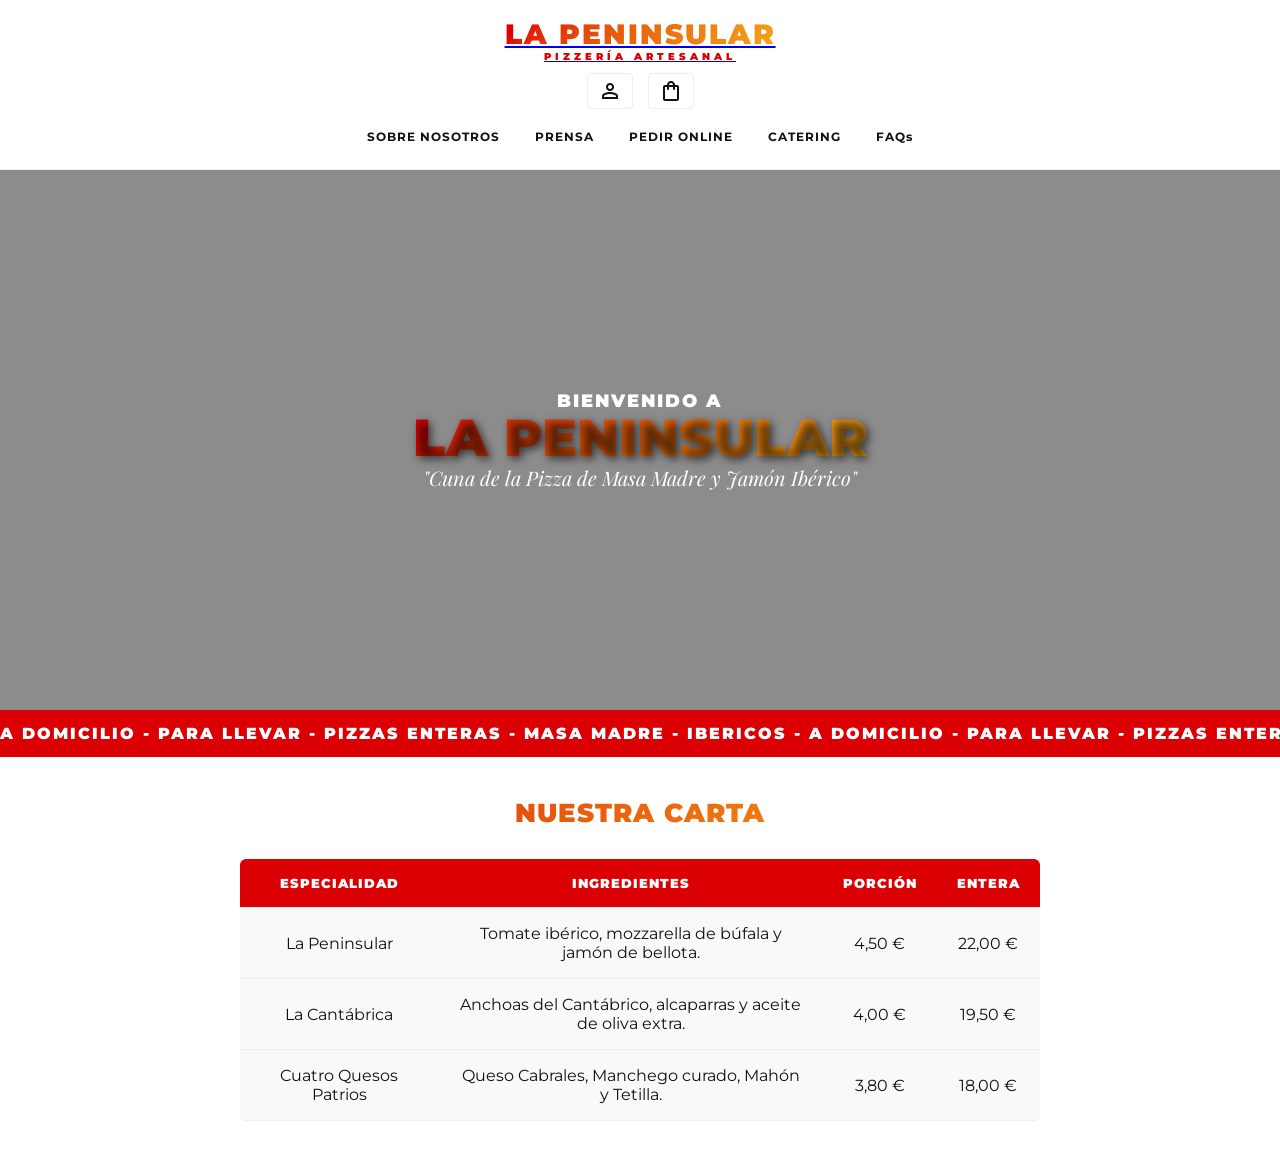
<file: index.html>
<!DOCTYPE html>
<html lang="es">
<head>
    <meta charset="UTF-8">
    <meta name="viewport" content="width=device-width, initial-scale=1.0">
    <title>La Peninsular | Pizzería</title>

    <!-- Importación de Google Fonts y Material Symbols -->
    <link rel="preconnect" href="https://fonts.googleapis.com">
    <link rel="preconnect" href="https://fonts.gstatic.com" crossorigin>
    <link href="https://fonts.googleapis.com/css2?family=Montserrat:wght@400;700;900&family=Playfair+Display:ital,wght@1,700&display=swap" rel="stylesheet">
    <link rel="stylesheet" href="https://fonts.googleapis.com/css2?family=Material+Symbols+Outlined:opsz,wght,FILL,GRAD@24,400,0,0" />

    <link rel="stylesheet" href="CSS/style.css">

</head>
<body>

    <!-- HEADER -->
    <header class="cabecera-sitio">
        <!-- Fila superior -->
        <div class="cabecera-superior">
            <div class="contenedor-logo">
                <a href="index.html" class="logo-link">
                    <h1 class="titulo-logo texto-degradado">LA PENINSULAR</h1>
                    <span class="subtitulo-logo">PIZZERÍA ARTESANAL</span>
                </a>
            </div>

            <!-- Fuentes de iconos Material Symbols -->
            <div class="acciones-usuario">
                <button class="btn-icono" aria-label="Cuenta">
                    <span class="material-symbols-outlined">person</span>
                </button>
                <button class="btn-icono" aria-label="Carrito">
                    <span class="material-symbols-outlined">shopping_bag</span>
                </button>
            </div>
        </div>

        <!-- Fila inferior: Menú centrado -->
        <nav class="navegacion-principal">
            <ul>
                <li><a href="SobreNosotros.html">SOBRE NOSOTROS</a></li>
                <li><a href="Prensa.html">PRENSA</a></li>
                <li><a href="PedirOnline.html">PEDIR ONLINE</a></li>
                <li><a href="Catering.html">CATERING</a></li>
                <li><a href="FAQs.html">FAQs</a></li>
            </ul>
        </nav>
    </header>

    <!-- HERO SECTION -->
    <section class="seccion-hero">
        <div class="caja-texto-hero">
            <p class="bienvenida-hero">BIENVENIDO A</p>
            <!-- Gradiente y efecto sombra de texto -->
            <h2 class="nombre-marca-hero texto-degradado sombra-texto">LA PENINSULAR</h2>
            <p class="slogan-hero">"Cuna de la Pizza de Masa Madre y Jamón Ibérico"</p>
        </div>
    </section>

    <!-- CINTA ROJA (TICKER) -->
    <div class="cinta-roja">
        <div class="contenido-cinta">
            <span>A DOMICILIO - PARA LLEVAR - PIZZAS ENTERAS - MASA MADRE - IBERICOS - A DOMICILIO - PARA LLEVAR - PIZZAS ENTERAS</span>
        </div>
    </div>

    <!-- CONTENIDO PRINCIPAL -->
    <main class="contenedor-principal">
        <section id="pedir" class="seccion-menu">
            <h2 class="titulo-seccion texto-degradado">NUESTRA CARTA</h2>
            
            <div class="tabla-responsiva">
                <table class="tabla-menu">
                    <thead>
                        <tr>
                            <th>Especialidad</th>
                            <th>Ingredientes</th>
                            <th>Porción</th>
                            <th>Entera</th>
                        </tr>
                    </thead>
                    <tbody>
                        <tr>
                            <td data-label="Especialidad">La Peninsular</td>
                            <td data-label="Ingredientes">Tomate ibérico, mozzarella de búfala y jamón de bellota.</td>
                            <td data-label="Porción">4,50 €</td>
                            <td data-label="Entera">22,00 €</td>
                        </tr>
                        <tr>
                            <td data-label="Especialidad">La Cantábrica</td>
                            <td data-label="Ingredientes">Anchoas del Cantábrico, alcaparras y aceite de oliva extra.</td>
                            <td data-label="Porción">4,00 €</td>
                            <td data-label="Entera">19,50 €</td>
                        </tr>
                        <tr>
                            <td data-label="Especialidad">Cuatro Quesos Patrios</td>
                            <td data-label="Ingredientes">Queso Cabrales, Manchego curado, Mahón y Tetilla.</td>
                            <td data-label="Porción">3,80 €</td>
                            <td data-label="Entera">18,00 €</td>
                        </tr>
                    </tbody>
                </table>
            </div>
        </section>
    </main>

</body>
</html>
</file>
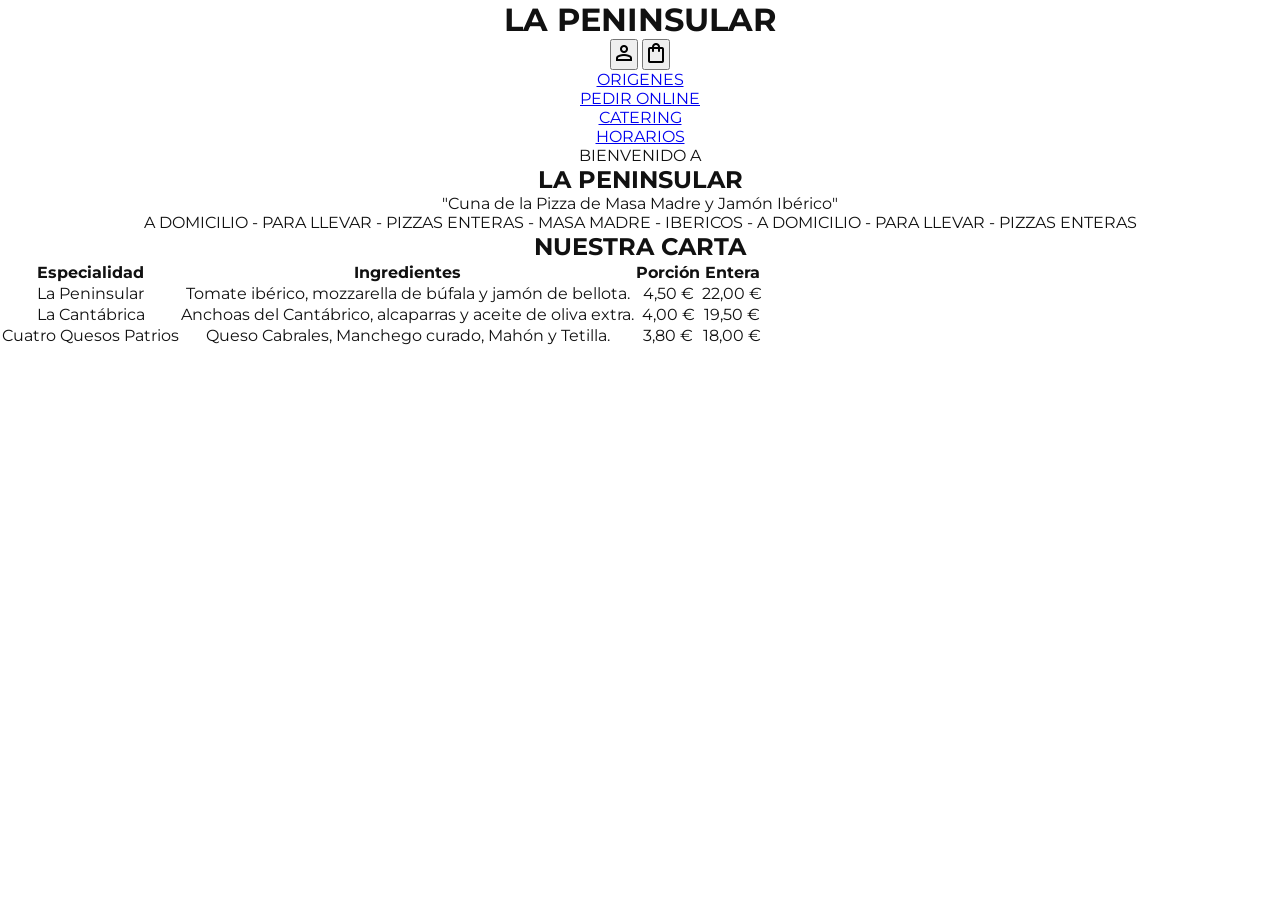
<file: HTML/index.html>
<!DOCTYPE html>
<html lang="es">
<head>
    <meta charset="UTF-8">
    <meta name="viewport" content="width=device-width, initial-scale=1.0">
    <title>La Peninsular | Pizzería</title>

    <!-- Importación de Google Fonts y Material Symbols -->
    <link rel="preconnect" href="https://fonts.googleapis.com">
    <link rel="preconnect" href="https://fonts.gstatic.com" crossorigin>
    <link href="https://fonts.googleapis.com/css2?family=Montserrat:wght@400;700;900&family=Playfair+Display:ital,wght@1,700&display=swap" rel="stylesheet">
    <link rel="stylesheet" href="https://fonts.googleapis.com/css2?family=Material+Symbols+Outlined:opsz,wght,FILL,GRAD@24,400,0,0" />

    <link rel="stylesheet" href="../CSS/style.css">
</head>
<body>

    <!-- HEADER  -->
    <header class="site-header">
        <!-- Fila superior: Logo en el centro, Iconos a la derecha -->
        <div class="top-header">
            <div class="logo-container">
                <!-- Gradiente aplicado al texto del logo -->
                <h1 class="logo-title text-gradient">LA PENINSULAR</h1>
            </div>

            <!-- Fuentes de iconos Material Symbols -->
            <div class="user-actions">
                <button class="icon-btn" aria-label="Cuenta">
                    <span class="material-symbols-outlined">person</span>
                </button>
                <button class="icon-btn" aria-label="Carrito">
                    <span class="material-symbols-outlined">shopping_bag</span>
                </button>
            </div>
        </div>

        <!-- Fila inferior: Menú centrado -->
        <nav class="main-nav">
            <ul>
                <li><a href="#origenes">ORIGENES</a></li>
                <li><a href="#pedir">PEDIR ONLINE</a></li>
                <li><a href="#catering">CATERING</a></li>
                <li><a href="#horarios">HORARIOS</a></li>
            </ul>
        </nav>
    </header>

    <!-- HERO SECTION -->
    <section class="hero-section">
        <div class="hero-text-box">
            <p class="hero-welcome">BIENVENIDO A</p>
            <!-- Gradiente y efecto sombra de texto -->
            <h2 class="hero-brand-name text-gradient text-shadow">LA PENINSULAR</h2>
            <p class="hero-slogan">"Cuna de la Pizza de Masa Madre y Jamón Ibérico"</p>
        </div>
    </section>

    <!-- CINTA ROJA (TICKER) -->
    <div class="red-ticker">
        <div class="ticker-content">
            <span>A DOMICILIO - PARA LLEVAR - PIZZAS ENTERAS - MASA MADRE - IBERICOS - A DOMICILIO - PARA LLEVAR - PIZZAS ENTERAS</span>
        </div>
    </div>

    <!-- CONTENIDO PRINCIPAL / CARTA -->
    <main class="main-container">
        <section id="pedir" class="menu-section">
            <h2 class="section-title text-gradient">NUESTRA CARTA</h2>
            
            <div class="table-responsive">
                <table class="menu-table">
                    <thead>
                        <tr>
                            <th>Especialidad</th>
                            <th>Ingredientes</th>
                            <th>Porción</th>
                            <th>Entera</th>
                        </tr>
                    </thead>
                    <tbody>
                        <tr>
                            <td data-label="Especialidad">La Peninsular</td>
                            <td data-label="Ingredientes">Tomate ibérico, mozzarella de búfala y jamón de bellota.</td>
                            <td data-label="Porción">4,50 €</td>
                            <td data-label="Entera">22,00 €</td>
                        </tr>
                        <tr>
                            <td data-label="Especialidad">La Cantábrica</td>
                            <td data-label="Ingredientes">Anchoas del Cantábrico, alcaparras y aceite de oliva extra.</td>
                            <td data-label="Porción">4,00 €</td>
                            <td data-label="Entera">19,50 €</td>
                        </tr>
                        <tr>
                            <td data-label="Especialidad">Cuatro Quesos Patrios</td>
                            <td data-label="Ingredientes">Queso Cabrales, Manchego curado, Mahón y Tetilla.</td>
                            <td data-label="Porción">3,80 €</td>
                            <td data-label="Entera">18,00 €</td>
                        </tr>
                    </tbody>
                </table>
            </div>
        </section>
    </main>

</body>
</html>
</file>
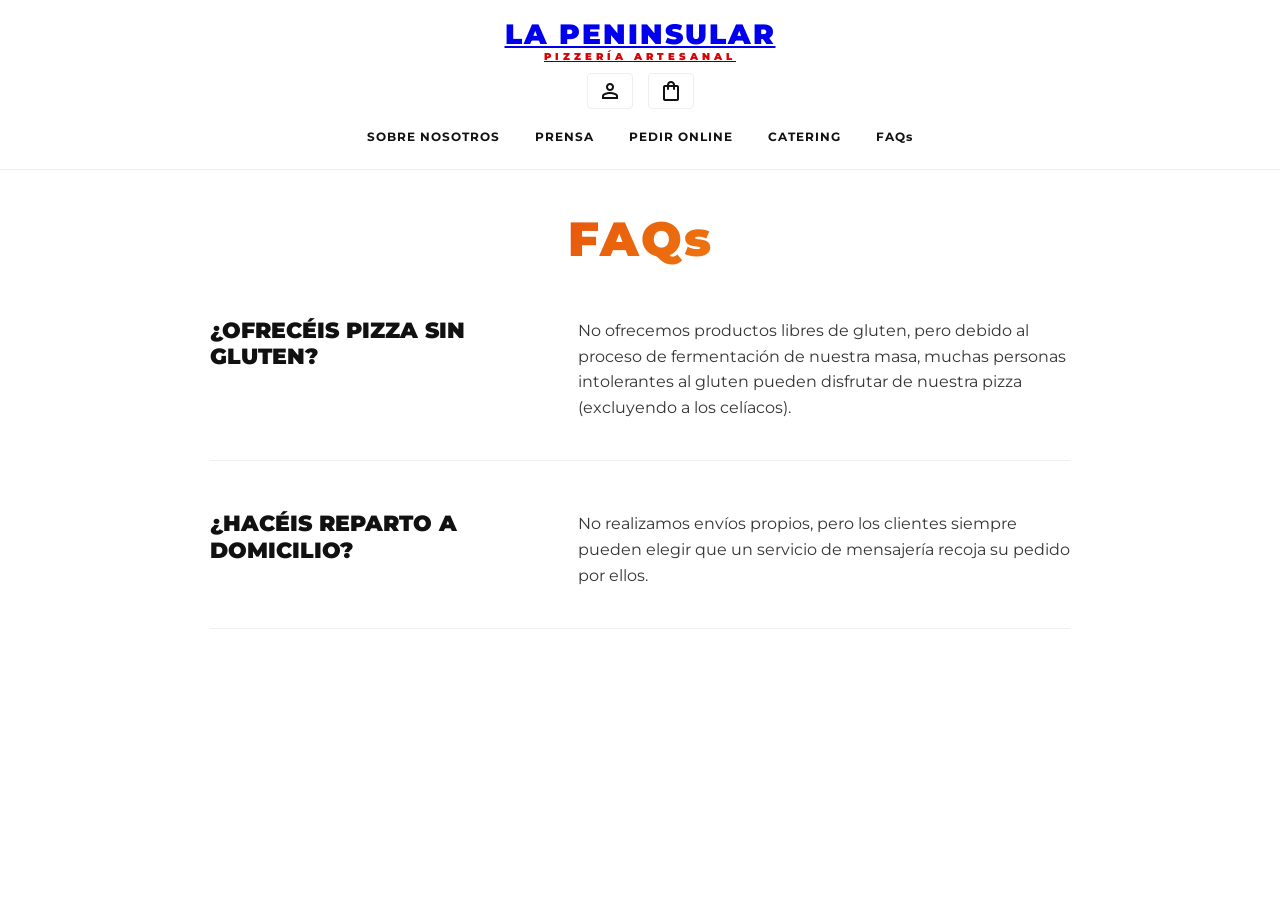
<file: FAQs.html>
<!DOCTYPE html>
<html lang="es">
<head>
    <meta charset="UTF-8">
    <meta name="viewport" content="width=device-width, initial-scale=1.0">
    <title>FAQs - La Peninsular</title>
    
    <!-- Importación de Google Fonts y Material Symbols -->
    <link rel="preconnect" href="https://fonts.googleapis.com">
    <link rel="preconnect" href="https://fonts.gstatic.com" crossorigin>
    <link href="https://fonts.googleapis.com/css2?family=Montserrat:wght@400;700;900&family=Playfair+Display:ital,wght@1,700&display=swap" rel="stylesheet">
    <link rel="stylesheet" href="https://fonts.googleapis.com/css2?family=Material+Symbols+Outlined:opsz,wght,FILL,GRAD@24,400,0,0" />

    <!-- Archivo CSS externo -->
    <link rel="stylesheet" href="CSS/style.css">
</head>
<body>

    <!-- CABECERA -->
    <header class="cabecera-sitio">
        <div class="cabecera-superior">
            <div class="contenedor-logo">
                <a href="index.html" class="enlace-logo">
                    <h1 class="titulo-logo">LA PENINSULAR</h1>
                    <span class="subtitulo-logo">PIZZERÍA ARTESANAL</span>
                </a>
            </div>

            <!-- Botones de acciones de usuario -->
            <div class="acciones-usuario">
                <button type="button" class="btn-icono" aria-label="Cuenta">
                    <span class="material-symbols-outlined">person</span>
                </button>
                <button type="button" class="btn-icono" aria-label="Carrito">
                    <span class="material-symbols-outlined">shopping_bag</span>
                </button>
            </div>
        </div>

        <nav class="navegacion-principal">
            <ul>
                <li><a href="SobreNosotros.html">SOBRE NOSOTROS</a></li>
                <li><a href="Prensa.html">PRENSA</a></li>
                <li><a href="PedirOnline.html">PEDIR ONLINE</a></li>
                <li><a href="Catering.html">CATERING</a></li>
                <li><a href="FAQs.html">FAQs</a></li>
            </ul>
        </nav>
    </header>

    <!-- CONTENIDO PRINCIPAL DE FAQs -->
    <main class="contenedor-principal">
        
        <section class="seccion-faq">
            <h2 class="titulo-seccion texto-degradado titulo-gigante-faq">FAQs</h2>
            
            <div class="contenedor-lista-faq">
                
                <!-- Pregunta 1 -->
                <article class="fila-faq">
                    <div class="columna-pregunta">
                        <h3 class="pregunta-faq">¿OFRECÉIS PIZZA SIN GLUTEN?</h3>
                    </div>
                    <div class="columna-respuesta">
                        <p class="respuesta-faq">
                            No ofrecemos productos libres de gluten, pero debido al proceso de fermentación de nuestra masa, muchas personas intolerantes al gluten pueden disfrutar de nuestra pizza (excluyendo a los celíacos).
                        </p>
                    </div>
                </article>

                <!-- Pregunta 2 -->
                <article class="fila-faq">
                    <div class="columna-pregunta">
                        <h3 class="pregunta-faq">¿HACÉIS REPARTO A DOMICILIO?</h3>
                    </div>
                    <div class="columna-respuesta">
                        <p class="respuesta-faq">
                            No realizamos envíos propios, pero los clientes siempre pueden elegir que un servicio de mensajería recoja su pedido por ellos.
                        </p>
                    </div>
                </article>

            </div>
        </section>

    </main>
</body>
</html>
</file>
<file: CSS/style.css>
/*
=================== INDEX.HTML ===========================
*/

/* CONFIGURACIÓN DE VARIABLES (TEMA CLARO Y OSCURO) */

:root {
    --bg-primary: #ffffff;
    --text-primary: #111111;
    --border-color: #eeeeee;
    --card-bg: #f9f9f9;

    /* Colores RGB y transparencia */
    --overlay-dark: rgba(0, 0, 0, 0.45);
    --shadow-dark: rgba(0, 0, 0, 0.6);

    /* Colores con el modelo OKLCH */
    --brand-red: oklch(0.55 0.24 27);
    --brand-gold: oklch(0.78 0.16 75);
}

/* Soporte de tema oscuro con variables */
@media (prefers-color-scheme: dark) {
    :root {
        --bg-primary: #121212;
        --text-primary: #f5f5f5;
        --border-color: #262626;
        --card-bg: #1c1c1c;
        --overlay-dark: rgba(0, 0, 0, 0.65);
    }
}

/* RESET CSS Y CENTRADO DEL BODY */
html, body, header, nav, main, section, div, h1, h2, h3, p, ul, li, table, th, td, button {
    margin: 0;
    padding: 0;
    box-sizing: border-box;
}

body {
    font-family: 'Montserrat', sans-serif;
    background-color: var(--bg-primary);
    color: var(--text-primary);
    text-align: center; 
}

/* CABECERA Y NAVEGACIÓN CENTRADOS */
.cabecera-sitio {
    background-color: var(--bg-primary);
    border-bottom: 1px solid var(--border-color);
    padding: 20px 40px;
    position: sticky;
    top: 0;
    z-index: 100;
}

.cabecera-superior {
    display: flex;
    flex-direction: column;
    align-items: center; 
    justify-content: center; 
    gap: 10px;
    margin-bottom: 15px;
}

.contenedor-logo {
    text-align: center;
}

.titulo-logo {
    font-size: 28px;
    font-weight: 900;
    letter-spacing: 2px;
    line-height: 1;
}

.subtitulo-logo {
    font-size: 10px;
    font-weight: 900;
    letter-spacing: 4px;
    color: var(--brand-red);
    display: block;
    margin-top: 2px;
}

.acciones-usuario {
    display: flex;
    justify-content: center;
    gap: 15px;
}

/* Integración de fuentes de iconos (Material Symbols) */
.btn-icono {
    background: none;
    border: 1px solid var(--border-color);
    border-radius: 4px;
    padding: 5px 10px;
    color: var(--text-primary);
    cursor: pointer;
    display: inline-flex;
    align-items: center;
    justify-content: center;
}

.navegacion-principal {
    position: relative;
    z-index: 500;
}

.navegacion-principal ul {
    list-style: none;
    display: flex;
    justify-content: center; 
    align-items: center;
    gap: 25px;
    flex-wrap: wrap;
    padding: 0;
    margin: 0;
}

.navegacion-principal a {
    text-decoration: none;
    color: var(--text-primary);
    font-size: 12px;
    font-weight: 700;
    letter-spacing: 1px;
    background: none;
    -webkit-text-fill-color: initial;
    text-shadow: none;
    display: inline-block;
    padding: 5px;
}

.navegacion-principal a:hover {
    color: var(--brand-red);
}

.navegacion-principal a:visited {
    color: var(--text-primary);
}

/* HERO SECTION CON FOTO DE FONDO */
.seccion-hero {
    height: 60vh;
    background-image: linear-gradient(var(--overlay-dark), var(--overlay-dark)), 
    url('https://images.unsplash.com/photo-1513104890138-7c749659a591?q=80&w=1600');
    background-size: cover;
    background-position: center;

    display: flex;
    flex-direction: column;
    align-items: center; 
    justify-content: center; 
    padding: 40px 20px;
    color: #ffffff;
    text-align: center;
}

/* Importación de fuentes tipográficas y efectos de texto */
.bienvenida-hero {
    font-size: 18px;
    font-weight: 900;
    letter-spacing: 2px;
}

.nombre-marca-hero {
    font-size: 52px;
    font-weight: 900;
    line-height: 1;
    text-transform: uppercase;
}

.sub-marca-hero {
    font-size: 38px;
    font-weight: 900;
    line-height: 1;
    margin-bottom: 10px;
    text-transform: uppercase;
}

.slogan-hero {
    font-family: 'Playfair Display', serif;
    font-size: 20px;
    font-style: italic;
}

/* Gradientes lineales aplicados a texto */
.texto-degradado {
    background: linear-gradient(135deg, var(--brand-red), var(--brand-gold));
    -webkit-background-clip: text;
    -webkit-text-fill-color: transparent;
    background-clip: text;
}

.sombra-texto {
    text-shadow: 3px 3px 8px var(--shadow-dark);
}

/* CINTA ROJA */
.cinta-roja {
    background-color: var(--brand-red);
    color: #ffffff;
    padding: 14px 0;
    text-align: center;
    overflow: hidden;
    white-space: nowrap;
}

.contenido-cinta span {
    font-size: 16px;
    font-weight: 900;
    letter-spacing: 2px;
    text-transform: uppercase;
}

/* Formato de tablas */
.contenedor-principal {
    max-width: 900px;
    margin: 40px auto; 
    padding: 0 20px;
}

.titulo-seccion {
    font-size: 26px;
    font-weight: 900;
    text-align: center;
    margin-bottom: 30px;
    letter-spacing: 1px;
}

.tabla-responsiva {
    width: 100%;
    overflow-x: auto;
    display: flex;
    justify-content: center; 
}

.tabla-menu {
    width: 100%;
    max-width: 800px;
    border-collapse: collapse;
    background-color: var(--card-bg);
    border-radius: 6px;
    overflow: hidden;
    margin: 0 auto;
}

.tabla-menu th, 
.tabla-menu td {
    padding: 16px 20px;
    text-align: center; 
    border-bottom: 1px solid var(--border-color);
}

.tabla-menu th {
    background-color: var(--brand-red);
    color: #ffffff;
    font-weight: 900;
    text-transform: uppercase;
    font-size: 13px;
    letter-spacing: 1px;
}

/*
==================== SOBRENOSOTROS.HTML =========================
*/
.seccion-sobre {
    display: flex;
    align-items: center;
    justify-content: center;
    gap: 60px;
    max-width: 1200px;
    margin: 60px auto;
    padding: 0 20px;
    flex-wrap: wrap;
}

.contenedor-imagen-sobre {
    flex: 1;
    display: flex;
    justify-content: center;
    min-width: 320px;
}

/* Imagen en forma de círculo perfecto */
.imagen-circular-sobre {
    width: 420px;
    height: 420px;
    object-fit: cover;
    border-radius: 50%;
}

.contenido-sobre {
    flex: 1;
    text-align: left; 
    min-width: 320px;
}

.titulo-sobre {
    font-size: 36px;
    font-weight: 900;
    color: var(--brand-red);
    line-height: 1.1;
    text-transform: uppercase;
    margin-bottom: 20px;
}

.texto-sobre {
    font-size: 16px;
    line-height: 1.6;
    color: var(--text-primary);
}

.texto-sobre::first-letter {
    font-size: 1.2rem;
    font-weight: 900;
    color: var(--brand-red);
    float: none;
    margin-right: 0;
}

.texto-sobre::first-line {
    font-weight: 700;
}

/*
=================== PEDIRONLINE.HTML ===========================
*/

.titulo-categoria {
    font-size: 28px;
    font-weight: 900;
    text-align: left;
    margin-bottom: 24px;
    letter-spacing: 1px;
}

.seccion-postres {
    margin-top: 60px;
}

.cuadricula-productos {
    display: grid;
    grid-template-columns: repeat(auto-fit, minmax(260px, 1fr));
    gap: 28px;
}

.tarjeta-producto {
    background-color: transparent;
    text-align: left;
    display: flex;
    flex-direction: column;
    transition: transform 0.2s ease;
}

.tarjeta-producto:hover {
    transform: translateY(-4px);
}

.contenedor-img-producto {
    position: relative;
    width: 100%;
    height: 240px;
    border-radius: 14px;
    overflow: hidden;
    margin-bottom: 14px;
}

.imagen-producto {
    width: 100%;
    height: 100%;
    object-fit: cover;
    display: block;
}

/* Boton "+" flotante */
.btn-agregar {
    position: absolute;
    top: 12px;
    right: 12px;
    background-color: rgba(25, 25, 25, 0.85);
    color: #ffffff;
    border: none;
    width: 36px;
    height: 36px;
    border-radius: 50%;
    font-size: 20px;
    font-weight: 700;
    cursor: pointer;
    display: flex;
    align-items: center;
    justify-content: center;
    transition: background-color 0.2s ease;
}

.btn-agregar:hover {
    background-color: var(--brand-red);
}

.info-producto {
    display: flex;
    flex-direction: column;
    gap: 4px;
}

.nombre-producto {
    font-size: 17px;
    font-weight: 900;
    color: var(--text-primary);
}

.precio-producto {
    font-size: 16px;
    font-weight: 700;
    color: var(--text-primary);
}

.descripcion-producto {
    font-size: 14px;
    opacity: 0.75;
    line-height: 1.4;
    margin-top: 2px;
}

/* FORMULARIO DE PEDIDO */
.seccion-formulario {
    margin: 70px auto 40px auto;
    max-width: 550px;
    text-align: left;
}

.formulario-pedido {
    display: flex;
    flex-direction: column;
    gap: 18px;
    background-color: var(--card-bg);
    padding: 30px;
    border-radius: 12px;
    border: 1px solid var(--border-color);
}

.grupo-campo {
    display: flex;
    flex-direction: column;
    gap: 6px;
}

.etiqueta-campo {
    font-size: 14px;
    font-weight: 700;
    color: var(--text-primary);
}

.campo-texto,
.campo-area {
    width: 100%;
    padding: 12px 14px;
    border: 1px solid var(--border-color);
    border-radius: 6px;
    background-color: var(--bg-primary);
    color: var(--text-primary);
    font-family: inherit;
    font-size: 14px;
}

/* Cambio de fondo al introducir datos */
.campo-texto:focus,
.campo-area:focus {
    background-color: #fff3cd;
    color: #111111;
    outline: 2px solid var(--brand-red);
}

.btn-enviar-pedido {
    width: 100%;
    background-color: var(--brand-red);
    color: #ffffff;
    padding: 14px;
    border: none;
    border-radius: 6px;
    font-weight: 900;
    font-size: 14px;
    letter-spacing: 1px;
    cursor: pointer;
    margin-top: 6px;
}

.btn-enviar-pedido:hover {
    opacity: 0.9;
}

/*
=================== CATERING.HTML ===========================
*/

.seccion-catering-info {
    max-width: 800px;
    margin: 40px auto;
    text-align: center;
}

.caja-textos-aviso {
    display: flex;
    flex-direction: column;
    gap: 16px;
    margin-bottom: 35px;
    font-size: 15px;
    line-height: 1.6;
    color: var(--text-primary);
    opacity: 0.9;
}

.contenedor-filtro-busqueda {
    display: flex;
    align-items: center;
    gap: 12px;
    margin-bottom: 50px;
    justify-content: flex-start;
}

.grupo-select-filtro {
    position: relative;
    border: 1px solid var(--border-color);
    border-radius: 6px;
    background-color: var(--card-bg);
    padding: 10px 16px;
    min-width: 220px;
    text-align: left;
}

.select-filtro {
    background: transparent;
    border: none;
    color: var(--text-primary);
    font-family: inherit;
    font-size: 14px;
    font-weight: 700;
    width: 100%;
    cursor: pointer;
    outline: none;
}

.btn-buscar-filtro {
    background-color: var(--card-bg);
    border: 1px solid var(--border-color);
    border-radius: 6px;
    width: 44px;
    height: 44px;
    display: flex;
    align-items: center;
    justify-content: center;
    color: var(--text-primary);
    cursor: pointer;
    transition: background-color 0.2s ease;
}

.btn-buscar-filtro:hover {
    border-color: var(--brand-red);
    color: var(--brand-red);
}

.seccion-extras-catering {
    margin-top: 40px;
    margin-bottom: 60px;
}

.seccion-pizzas-catering {
    margin-top: 60px;
    margin-bottom: 60px;
}

.subtitulo-horario-catering {
    font-size: 12px;
    font-weight: 700;
    letter-spacing: 1px;
    opacity: 0.6;
    text-align: left;
    margin-bottom: 24px;
}

/*
=================== PRENSA.HTML ===========================
*/

.seccion-prensa {
    margin: 40px auto 60px auto;
    max-width: 1200px;
}

.titulo-gigante-prensa {
    font-size: 48px;
    font-weight: 900;
    letter-spacing: 2px;
    margin-bottom: 40px;
    text-align: center;
}

.cuadricula-prensa {
    display: grid;
    grid-template-columns: repeat(auto-fit, minmax(320px, 1fr));
    gap: 35px;
}

.tarjeta-prensa {
    background-color: transparent;
    text-align: left;
    display: flex;
    flex-direction: column;
    gap: 12px;
}

.contenedor-img-prensa {
    position: relative;
    width: 100%;
    height: 320px;
    border-radius: 16px;
    overflow: hidden;
}

/* Insignia numérica circular */
.insignia-calificacion {
    position: absolute;
    top: 16px;
    right: 16px;
    background-color: var(--brand-gold);
    color: #111111;
    width: 55px;
    height: 55px;
    border-radius: 50%;
    display: flex;
    align-items: center;
    justify-content: center;
    font-size: 20px;
    font-weight: 900;
    box-shadow: 0 4px 10px rgba(0,0,0,0.3);
}

/* Insignia de texto */
.insignia-logo-prensa {
    position: absolute;
    top: 16px;
    left: 16px;
    color: #ffffff;
    font-size: 18px;
    font-weight: 900;
    letter-spacing: 1px;
    text-shadow: 2px 2px 4px rgba(0,0,0,0.8);
}

.info-prensa {
    padding: 0 4px;
}

.enlace-articulo-prensa {
    font-size: 16px;
    font-weight: 700;
    color: var(--text-primary);
    text-decoration: none;
    line-height: 1.4;
    transition: color 0.2s ease;
}

.enlace-articulo-prensa:hover {
    color: var(--brand-red);
    text-decoration: underline;
}

/* Enlaces visitados */
.enlace-articulo-prensa:visited {
    color: var(--text-primary);
    opacity: 0.85;
}

/*
=================== FAQs.HTML ===========================
*/

.seccion-faq {
    margin: 40px auto 70px auto;
    max-width: 1000px;
    text-align: left;
}

.titulo-gigante-faq {
    font-size: 48px;
    font-weight: 900;
    letter-spacing: 2px;
    margin-bottom: 50px;
    text-align: center;
}

.contenedor-lista-faq {
    display: flex;
    flex-direction: column;
    gap: 50px;
}

.fila-faq {
    display: grid;
    grid-template-columns: 1fr 1.5fr;
    gap: 40px;
    align-items: start;
    border-bottom: 1px solid var(--border-color);
    padding-bottom: 40px;
}

.pregunta-faq {
    font-size: 22px;
    font-weight: 900;
    line-height: 1.2;
    text-transform: uppercase;
    color: var(--text-primary);
}

.respuesta-faq {
    font-size: 16px;
    line-height: 1.6;
    color: var(--text-primary);
    opacity: 0.85;
}
</file>
